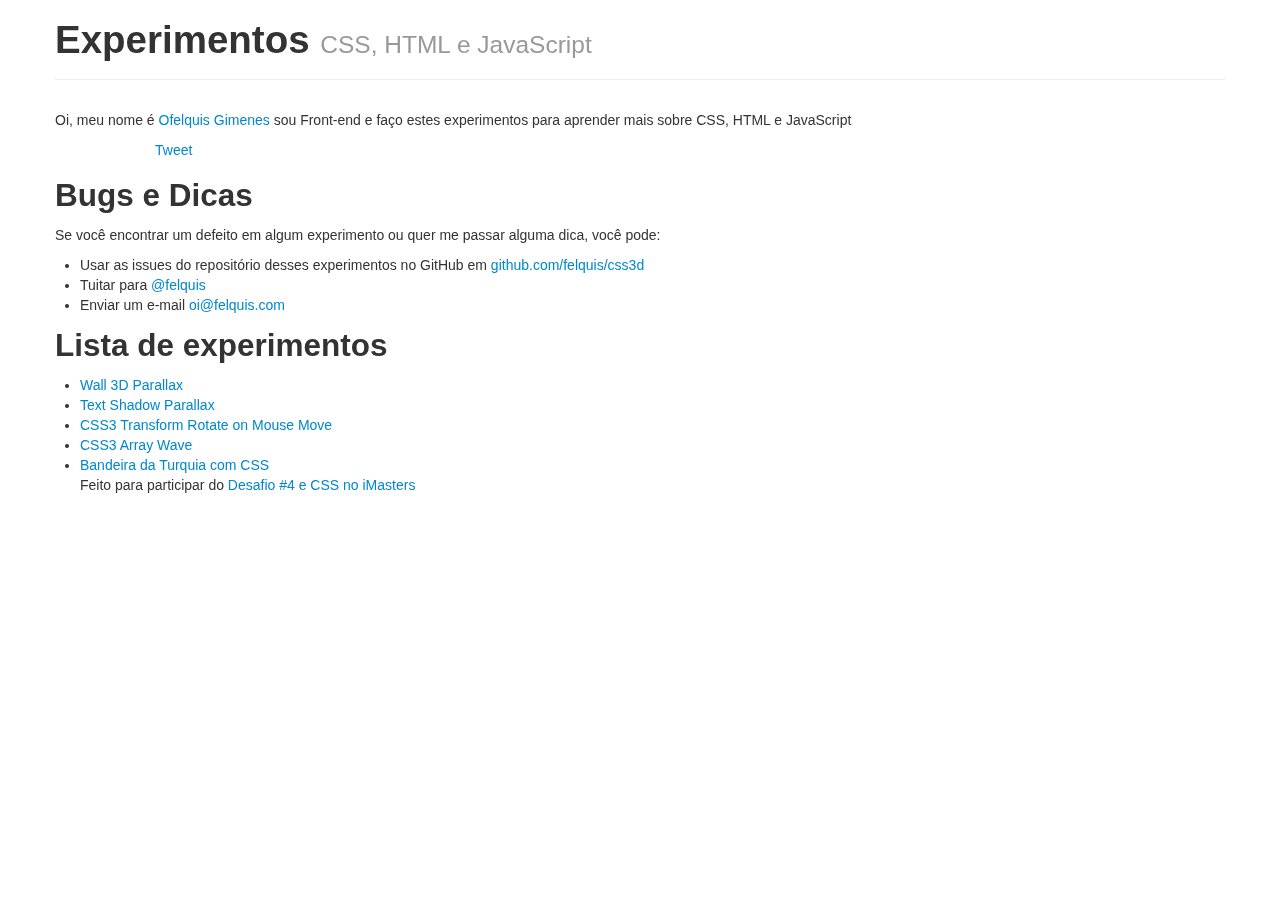
<file: index.html>
<!doctype html>
<html lang="en">
<head>
  <meta charset="UTF-8">
  <title>Experimentos com CSS, HTML e JavaScript</title>
  <meta property="og:title" content="Experimentos com CSS, HTML e JavaScript">
  <meta property="og:type" content="website">
  <meta property="og:url" content="http://felquis.github.io/css3d/">
  <meta property="og:image" content="http://felquis.github.io/css3d/assets/img/facebook.png">
  <meta property="og:site_name" content="Experimentos com CSS, HTML e JavaScript">
  <meta property="og:fb:admins" content="">
  <meta property="og:fb:app_id" content="">
  <meta property="og:email" content="oi@felquis.com">
  <meta property="og:description" content="Oi, meu nome é Ofelquis Gimenes sou Front-end e faço estes experimentos para aprender mais sobre CSS, HTML e JavaScript">
  <meta name="description" content="Oi, meu nome é Ofelquis Gimenes sou Front-end e faço estes experimentos para aprender mais sobre CSS, HTML e JavaScript">
  <link rel="stylesheet" href="assets/css/bootstrap.min.css">
</head>
<body>
  <div class="container">
    <div class="page-header">
      <h1>Experimentos <small>CSS, HTML e JavaScript</small></h1>
    </div>

    <p>Oi, meu nome é <a href="http://felquis.com" target="_blank">Ofelquis Gimenes</a> sou Front-end e faço estes experimentos para aprender mais sobre CSS, HTML e JavaScript</p>

    <div class="row">
      <div class="span1">
        <iframe src="http://ghbtns.com/github-btn.html?user=felquis&amp;repo=css3d&amp;type=watch&amp;count=true"
  allowtransparency="true" frameborder="0" scrolling="0" width="100" height="20"></iframe>
      </div>

      <div class="span1">
        <a href="https://twitter.com/share" class="twitter-share-button" data-url="http://felquis.github.io/css3d/" data-text="Experimentos com CSS, HTML e JavaScript feitos pelo @felquis" data-via="felquis" data-related="felquis" data-hashtags="CSS3">Tweet</a>
        <script>!function(d,s,id){var js,fjs=d.getElementsByTagName(s)[0],p=/^http:/.test(d.location)?'http':'https';if(!d.getElementById(id)){js=d.createElement(s);js.id=id;js.src=p+'://platform.twitter.com/widgets.js';fjs.parentNode.insertBefore(js,fjs);}}(document, 'script', 'twitter-wjs');</script>
      </div>

      <div class="span1">
        <div class="g-plusone" data-size="medium" data-href="http://felquis.github.io/css3d/"></div>
      </div>
    </div>

    <h2>Bugs e Dicas</h2>
    <p>Se você encontrar um defeito em algum experimento ou quer me passar alguma dica, você pode:</p>
    <ul>
      <li>Usar as issues do repositório desses experimentos no GitHub em <a href="http://github.com/felquis/css3d">github.com/felquis/css3d</a></li>
      <li>Tuitar para <a href="http://twitter.com/felquis">@felquis</a></li>
      <li>Enviar um e-mail <a href="mailto:oi@felquis.com">oi@felquis.com</a></li>
    </ul>

    <h2>Lista de experimentos</h2>
    <ul>
      <li>
        <a href="wall3dparallax/index.html">Wall 3D Parallax</a>
      </li>
      <li>
        <a href="text-shadow-parallax/">Text Shadow Parallax</a>
      </li>
      <li>
        <a href="rotateOnMouseMove/index.html">CSS3 Transform Rotate on Mouse Move</a>
      </li>
      <li>
        <a href="array-wave/index.html">CSS3 Array Wave</a>
      </li>
      <li>
        <a href="bandeira-turquia/index.html">Bandeira da Turquia com CSS</a> <br>
        Feito para participar do <a href="http://imasters.com.br/front-end/css/desafio-css-especial-revolucao-resultado-final/" target="_blank">Desafio #4 e CSS no iMasters</a>
      </li>
    </ul>
  </div>

  <script type="text/javascript" src="https://apis.google.com/js/plusone.js"></script>
</body>
</html>
</file>
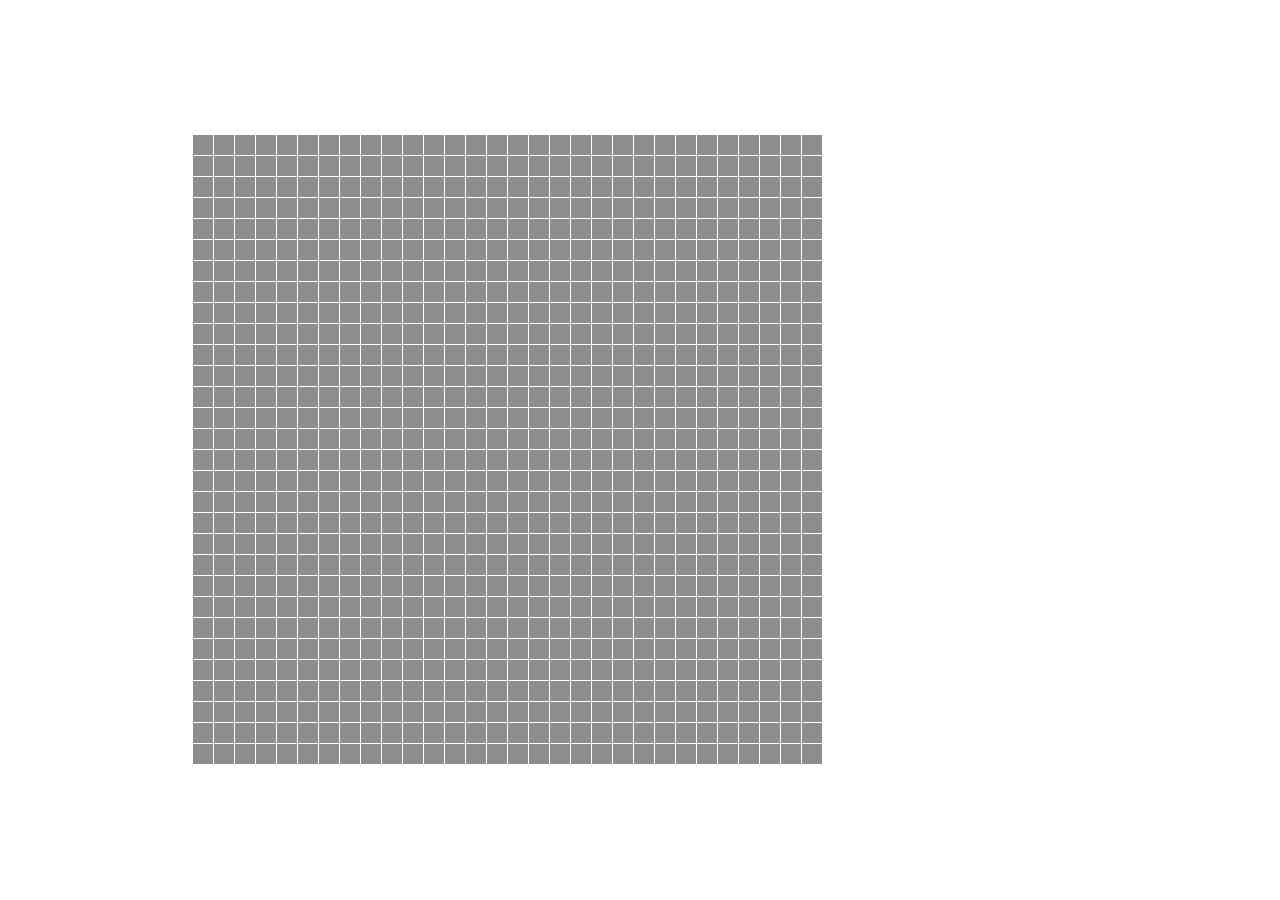
<file: array-wave/index.html>
<!DOCTYPE html>
<!--[if lt IE 7]>      <html class="no-js lt-ie9 lt-ie8 lt-ie7"> <![endif]-->
<!--[if IE 7]>         <html class="no-js lt-ie9 lt-ie8"> <![endif]-->
<!--[if IE 8]>         <html class="no-js lt-ie9"> <![endif]-->
<!--[if gt IE 8]><!--> <html class="no-js"> <!--<![endif]-->
    <head>
        <meta charset="utf-8"/>
        <meta http-equiv="X-UA-Compatible" content="IE=edge,chrome=1"/>
        <title></title>
        <meta name="description" content=""/>
        <meta name="viewport" content="width=device-width"/>

        <link rel="stylesheet" href="styles/main.css"/>
        <script src="scripts/vendor/modernizr.min.js"></script>
    </head>
    <body>
        <div id="canvas" class="canvas">
        <!--
            <div class="principal">
                <div class="line">
                    <div>1</div>
                    <div>2</div>
                    <div>3</div>
                </div>
                <div class="line">
                    <div>1</div>
                    <div>2</div>
                    <div>3</div>
                </div>
                <div class="line">
                    <div>1</div>
                    <div>2</div>
                    <div>3</div>
                </div>
            </div>
        -->
        </div>

        <!--[if lt IE 7]>
            <p class="chromeframe">You are using an outdated browser. <a href="http://browsehappy.com/">Upgrade your browser today</a> or <a href="http://www.google.com/chromeframe/?redirect=true">install Google Chrome Frame</a> to better experience this site.</p>
        <![endif]-->


        <!-- Add your site or application content here -->

        <!-- <script src="//ajax.googleapis.com/ajax/libs/jquery/1.8.0/jquery.min.js"></script> -->
        <script>window.jQuery || document.write('<script src="scripts/vendor/jquery.min.js"><\/script>')</script>
        <script type="text/javascript" src="scripts/main.js"></script>

        <!-- <script>
                var _gaq=[['_setAccount','UA-XXXXX-X'],['_trackPageview']];
                (function(d,t){var g=d.createElement(t),s=d.getElementsByTagName(t)[0];
                g.src=('https:'==location.protocol?'//ssl':'//www')+'.google-analytics.com/ga.js';
                s.parentNode.insertBefore(g,s)}(document,'script'));
            </script>
        -->
    </body>
</html>
</file>
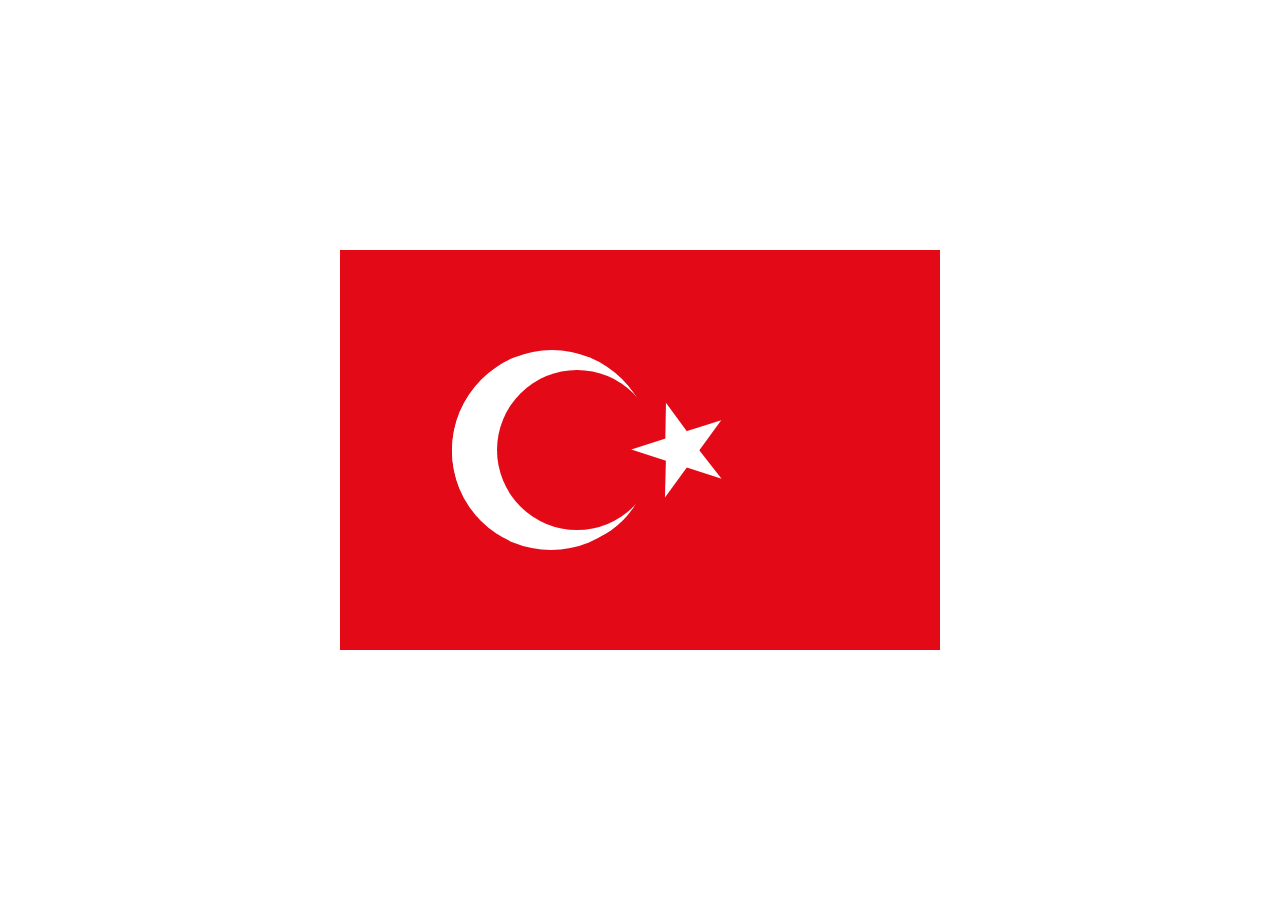
<file: bandeira-turquia/index.html>
<!doctype html>
<html lang="pt-BR">
<head>
    <meta charset="UTF-8">
    <title>Desafio CSS 04</title>
<style>
    body:before,
    .turquia,
    .turquia:before,
    .turquia:after {
        display: block;
    }

    body:before,
    .turquia:before,
    .turquia:after {
        content: "";
    }

    .turquia,
    .turquia:after {
        color: transparent;
        width: 0px;
        height: 0px;
    }

    .turquia {
        top: 182px;
        left: 294px;
        position: relative;
        border-right: 49px solid transparent;
        border-bottom: 33px solid #fff;
        border-left: 46px solid transparent;
        -webkit-transform: rotate(18deg);
        transform: rotate(18deg);
    }

    .turquia:before {
        border-bottom: 40px solid #fff;
        border-left: 13px solid transparent;
        border-right: 14px solid transparent;
        position: absolute;
        height: 0;
        width: 0;
        top: -26px;
        left: -29px;
        -webkit-transform: rotate(-35deg);
        transform: rotate(-35deg);
    }

    .turquia:after {
        position: absolute;
        top: 2px;
        left: -44px;
        border-right: 42px solid transparent;
        border-bottom: 31px solid rgb(255, 255, 255);
        border-left: 45px solid transparent;
        -webkit-transform: rotate(-72deg) scale(1.1);
        transform: rotate(-72deg) scale(1.1);
    }

    html {
        background: #fff;
        height: 100%;

        display: -webkit-box;
        display: -webkit-flex;
        display: flex;

        -webkit-box-align: center;
        -webkit-align-items: center;
        align-items: center;

        -webkit-box-pack: center; -moz-box-pack: center;
        -webkit-justify-content: center;
        justify-content: center
    }

    body {
        margin: 0;
        background: #e30917;
        width: 600px;
        height: 400px;
        position: relative
    }

    body:before {
        position: absolute;
        top: 120px;
        left: 157px;
        border-radius: 50%;
        background: #e30917;
        width: 160px;
        height: 160px;
        box-shadow: -7px 20px 0px -7px #fff, -4px -19px 0px -9px #fff, -26px 0px 0px 19px #fff, -25px -1px 0px 19px #fff, -26px 1px 0px 19px #fff, 2px -15px 0px -11px #fff, -6px 16px 0px -5px #fff;
    }
</style>
</head>
<body>
    <div class="turquia"></div>
</body>
</html>
</file>
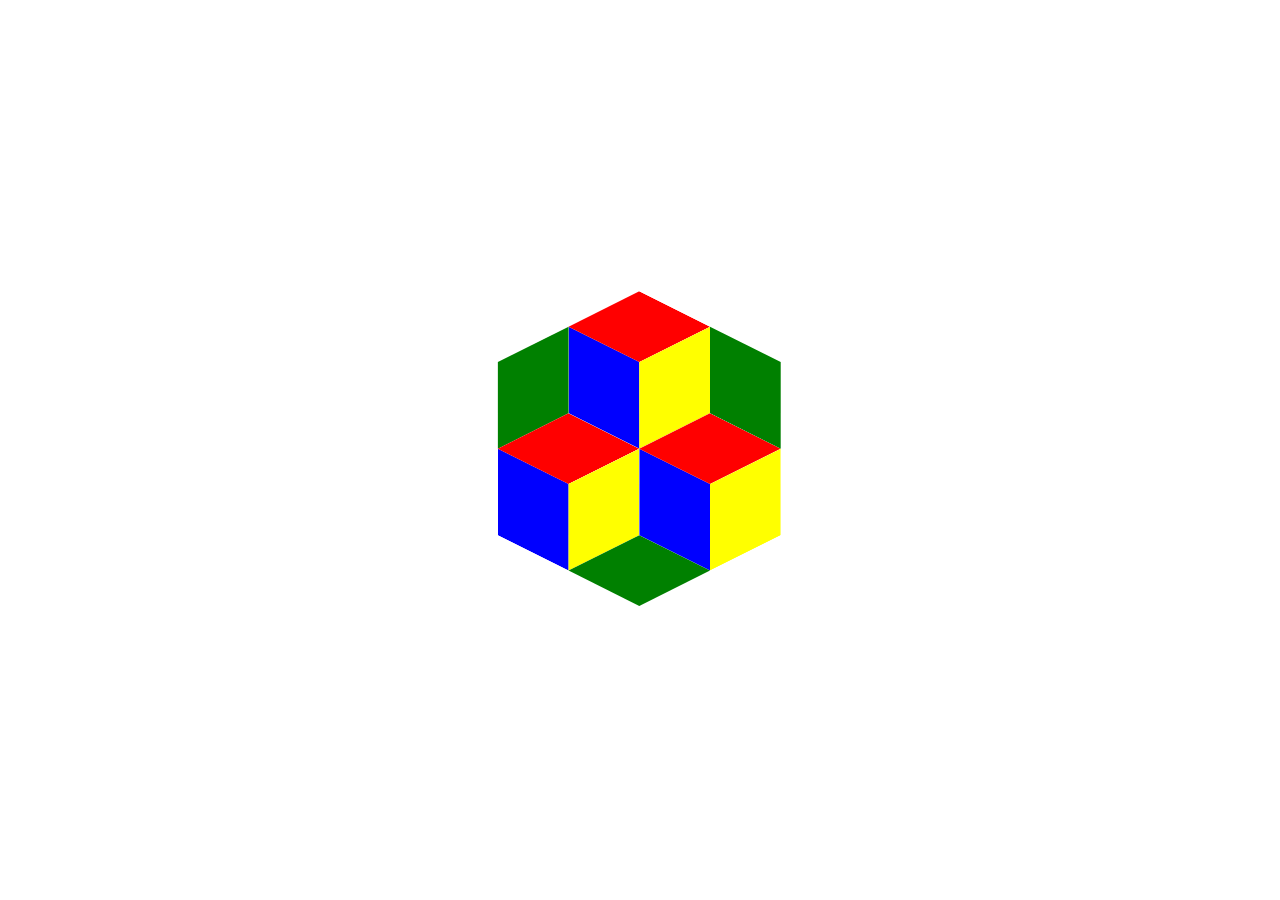
<file: jogo-de-dados/index.html>
<!DOCTYPE html>
<html lang="en">
<head>
  <meta charset="UTF-8">
  <title>Document</title>
  <meta name="viewport" content="width=device-width, initial-scale=1">
  <style type="text/css">
    html,
    body {
      height: 100%;
      width: 100%;
      margin: 0;
      display: flex;
      align-items: center;
      justify-content: center;
    }
    .wrap {
      position: relative;
      width: 200px;
      height: 200px;
      transform-style: preserve-3d;
      transform: rotateX(0deg) rotateY(0deg);
      left: 120px;
      top: -30px;
      animation-name: show-it;
      animation-duration: 1s;
      animation-direction: alternate;
      animation-timing-function: linear;
      animation-iteration-count: 1;
    }
    .cube {
      position: absolute;
      top: 0;
      left: 0;
      width: 50%;
      height: 50%;
      transform-style: preserve-3d;
      transform: rotateX(-30deg) rotateY(45deg);
    }
    .cube div {
      position: absolute;
      width: 100%;
      height: 100%;
    }
    .left {
      transform: rotateY(90deg) translateX(50%) translateZ(-100px);
      background: blue;
    }
    .top {
      transform: rotateX(90deg) translateZ(50px) translateX(-50%) translateY(-50%);
      background: red;
    }
    .right {
      transform: translateZ(0px) translateX(-50%);
      background: yellow;
    }
    .cube:nth-child(2) {
      transform: rotateX(-30deg) rotateY(45deg) translate(0px, 100px) translateZ(100px);
    }
    .cube:nth-child(3) {
      transform: rotateX(-30deg) rotateY(45deg) translate(-100px, 100px);
    }
    .piece {
      position: absolute;
      top: 0;
      left: 0;
      width: 50%;
      height: 50%;
      transform-style: preserve-3d;
      transform: rotateX(0deg) rotateY(0deg);
      background: green;
    }
    .cube:nth-child(1) .piece {
      transform: rotateY(90deg) translate(-50px, 0);
    }
    .cube:nth-child(2) .piece {
      transform: rotateX(90deg) rotateY(0deg) translate(-150px, -50px) translateZ(-50px);
    }
    .cube:nth-child(3) .piece {
      transform: rotateX(0deg) rotateY(0deg) translate(-50px, -100px) translateZ(-100px);
    }
    @keyframes show-it {
      0% {
        transform: rotateX(0deg) rotateY(0deg);
      }
      25% {
        transform: rotateX(0deg) rotateY(15deg);
      }
      75% {
        transform: rotateX(-15deg) rotateY(15deg);
      }
      100% {
        transform: rotateX(0deg) rotateY(0deg);
      }
    }
    .screen-grid {
      position: absolute;
      width: 100%;
      height: 100%;
      display: flex;
      align-items: center;
      justify-content: center;
    }
    .screen-grid:before {
      content: "";
      position: absolute;
      width: 1px;
      height: 100%;
      background: black;
    }
    .screen-grid:after {
      content: "";
      position: absolute;
      width: 100%;
      height: 1px;
      background: black;
    }
  </style>
</head>
<body>
  <div class="wrap">
    <div class="cube">
      <div class="piece"></div>
      <div class="top"></div>
      <div class="right"></div>
      <div class="left"></div>
    </div>
    <div class="cube">
      <div class="piece"></div>
      <div class="top"></div>
      <div class="right"></div>
      <div class="left"></div>
    </div>
    <div class="cube">
      <div class="piece"></div>
      <div class="top"></div>
      <div class="right"></div>
      <div class="left"></div>
    </div>
  </div>
  <!-- <div class="screen-grid"></div> -->
  <script type="text/javascript">
    'use strict';

    var wrap = document.querySelector('.wrap');

    document.body.addEventListener('mousemove', function (event) {
      var halfWidth = window.innerWidth / 2;
      var halfHeight = window.innerHeight / 2;
      var dX = -(halfWidth - event.clientX) * 0.2;
      var dY = (halfHeight - event.clientY) * 0.2;

      wrap.style.transform = 'rotateX(' + dY + 'deg) rotateY(' + dX + 'deg)';
    });
  </script>

  <script>
    (function(i,s,o,g,r,a,m){i['GoogleAnalyticsObject']=r;i[r]=i[r]||function(){
    (i[r].q=i[r].q||[]).push(arguments)},i[r].l=1*new Date();a=s.createElement(o),
    m=s.getElementsByTagName(o)[0];a.async=1;a.src=g;m.parentNode.insertBefore(a,m)
    })(window,document,'script','https://www.google-analytics.com/analytics.js','ga');

    ga('create', 'UA-49459747-5', 'auto');
    ga('send', 'pageview');

  </script>
</body>
</html>
</file>
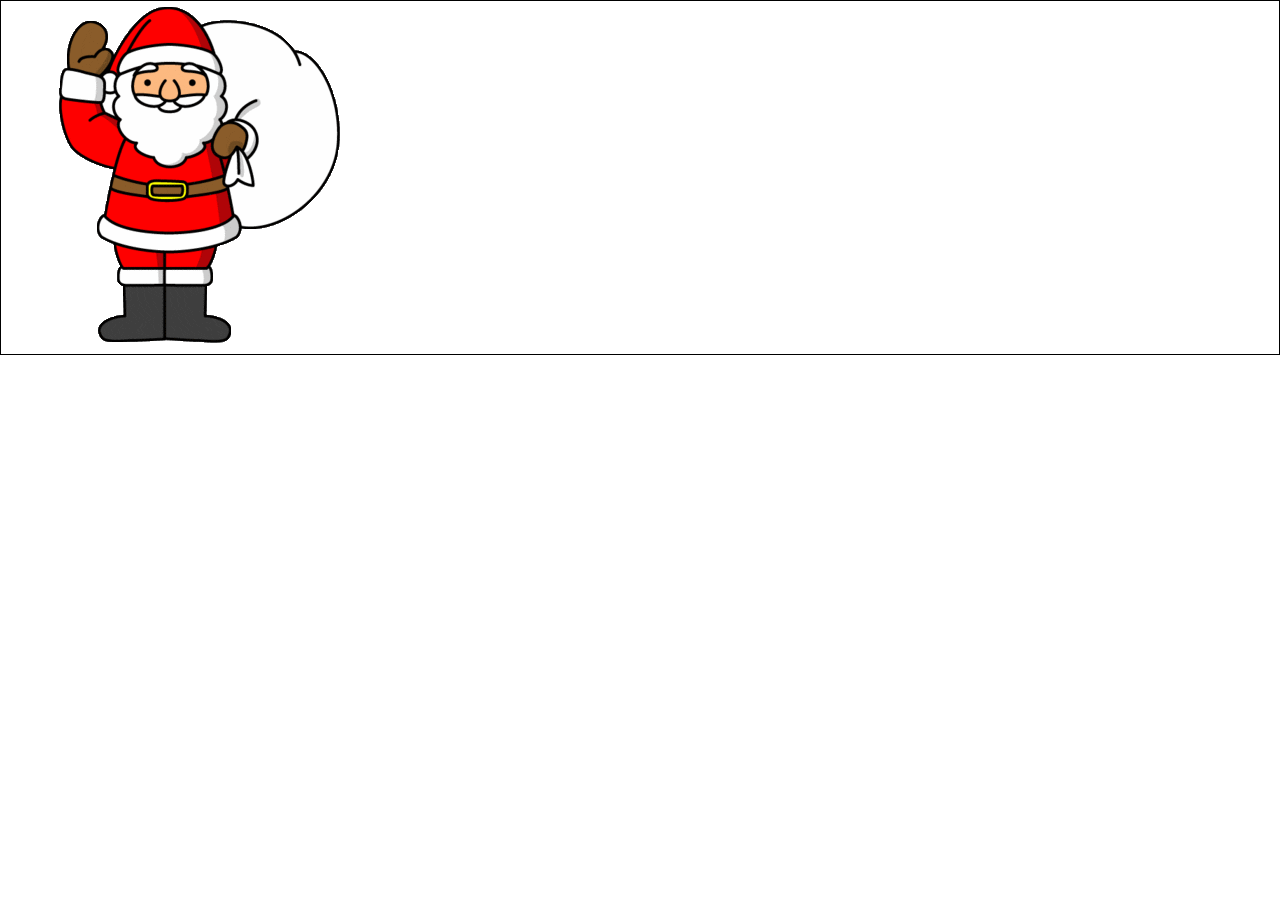
<file: SantaClaus/index.html>
﻿<!DOCTYPE html>
<html lang="pt-BR">
<head>
	<meta charset="UTF-8">
	<title>Santa Claus</title>
	<link rel="stylesheet" href="css/style.css">
</head>
<body>

	<div class="santa-claus">
		
	</div>

	<div class="original">
		<img src="img/santa-claus.gif" alt="">
	</div>
</body>
</html>
</file>
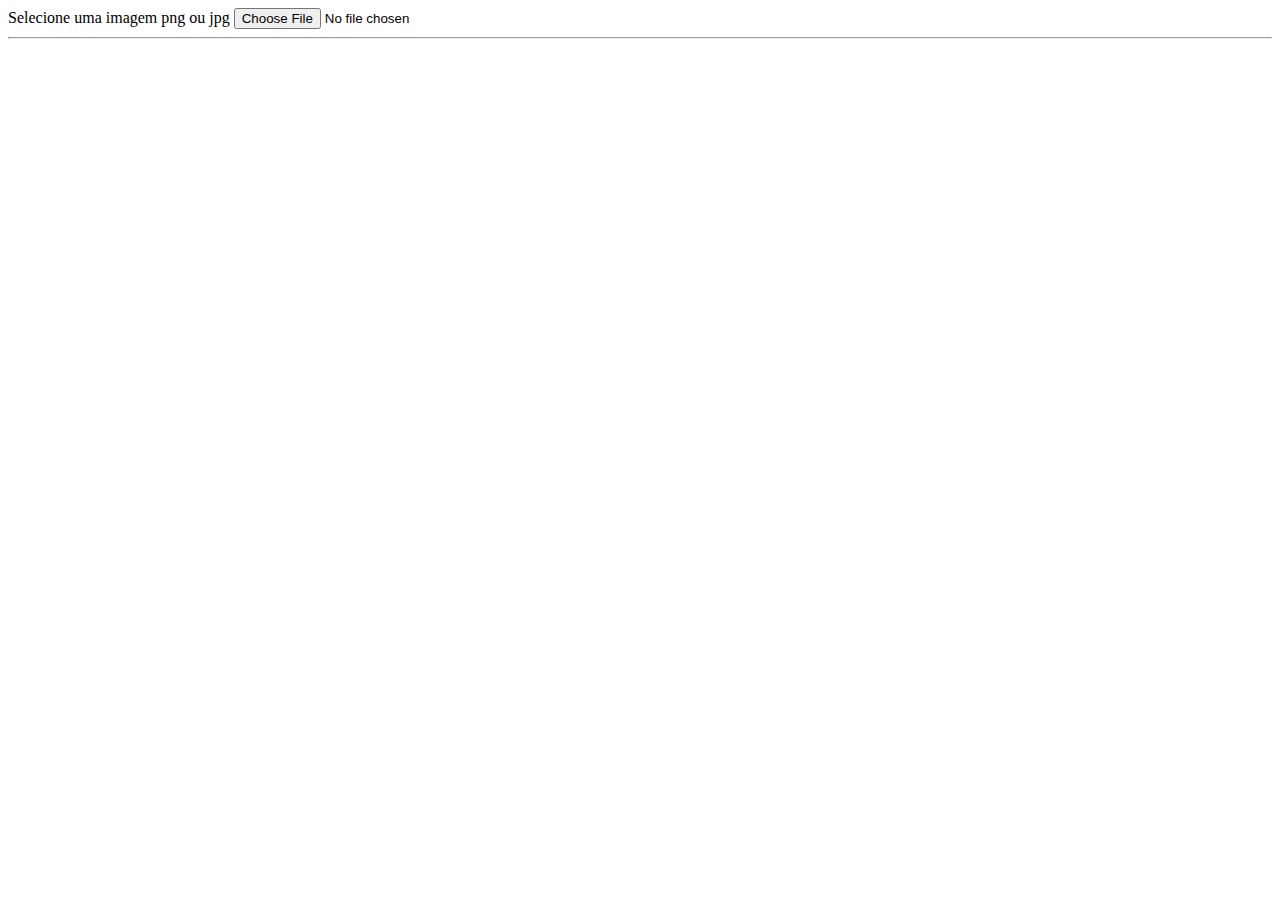
<file: teste-file-system/teste1.html>
<!doctype html>
<html lang="en">
<head>
  <meta charset="UTF-8">
  <title>Document</title>
</head>
<body>
  <label for="input">Selecione uma imagem png ou jpg</label>
  <input id="input" type="file" />

  <hr />

  <div id="result"></div>

  <script src="js/teste1.js"></script>
</body>
</html>
</file>
<file: array-wave/styles/main.css>
/* Will be compiled down to a single stylesheet with your sass files */

body, html, body .canvas {
  padding: 0;
  margin: 0;
  position: absolute;
  width: 100%;
  height: 100%;
  top: 0;
  left: 0;
}

body .canvas {
  position: relative;
  margin: 0 auto;
  overflow: hidden;
  width: 70%;
  height: 70%;
  top: 15%;
}

.principal {
  display: block;
  width: 2000em;
  height: 2000em;
}

.line {
  display: block;
  height: 20px;
  margin: 0 0 1px 0;
}

.line span {
  display: inline-block;
  text-align: center;
  width: 20px;
  height: 20px;
  margin: 0 0 0 1px;
  background-color: rgb(140,140,140);
}

.canvas {
  -webkit-perspective: 500;
}

.principal {
  -webkit-transform-style: preserve-3d;
  -webkit-transform: rotateX(0) rotatey(0);
}

.line .s10 {
  background-color: rgb(0,0,0);
  -webkit-transform: translateZ(50px);
}
.line .s9 {
  background-color: rgb(10,10,10);
  -webkit-transform: translateZ(45px);
}
.line .s8 {
  background-color: rgb(20,20,20);
  -webkit-transform: translateZ(40px);
}
.line .s7 {
  background-color: rgb(30,30,30);
  -webkit-transform: translateZ(35px);
}
.line .s6 {
  background-color: rgb(40,40,40);
  -webkit-transform: translateZ(30px);
}
.line .s5 {
  background-color: rgb(50,50,50);
  -webkit-transform: translateZ(25px);
}
.line .s4 {
  background-color: rgb(60,60,60);
  -webkit-transform: translateZ(20px);
}
.line .s3 {
  background-color: rgb(70,70,70);
  -webkit-transform: translateZ(15px);
}
.line .s2 {
  background-color: rgb(80,80,80);
  -webkit-transform: translateZ(10px);
}
.line .s1 {
  background-color: rgb(90,90,90);
  -webkit-transform: translateZ(5px);
}
.line .s0 {
  background-color: rgb(100,100,100);
  -webkit-transform: translateZ(0px);
}
.line .s-1 {
  background-color: rgb(110,110,110);
}
.line .s-2 {
  background-color: rgb(120,120,120);
}
.line .s-3 {
  background-color: rgb(130,130,130);
}
</file>
<file: SantaClaus/css/style.css>
/*
	12 Dez 2012, 00:32

	Hi, i love you, because 
*/
/* line 17, ../../../../../../../Ruby193/lib/ruby/gems/1.9.1/gems/compass-0.12.2/frameworks/compass/stylesheets/compass/reset/_utilities.scss */
html, body, div, span, applet, object, iframe,
h1, h2, h3, h4, h5, h6, p, blockquote, pre,
a, abbr, acronym, address, big, cite, code,
del, dfn, em, img, ins, kbd, q, s, samp,
small, strike, strong, sub, sup, tt, var,
b, u, i, center,
dl, dt, dd, ol, ul, li,
fieldset, form, label, legend,
table, caption, tbody, tfoot, thead, tr, th, td,
article, aside, canvas, details, embed,
figure, figcaption, footer, header, hgroup,
menu, nav, output, ruby, section, summary,
time, mark, audio, video {
  margin: 0;
  padding: 0;
  border: 0;
  font: inherit;
  font-size: 100%;
  vertical-align: baseline;
}

/* line 22, ../../../../../../../Ruby193/lib/ruby/gems/1.9.1/gems/compass-0.12.2/frameworks/compass/stylesheets/compass/reset/_utilities.scss */
html {
  line-height: 1;
}

/* line 24, ../../../../../../../Ruby193/lib/ruby/gems/1.9.1/gems/compass-0.12.2/frameworks/compass/stylesheets/compass/reset/_utilities.scss */
ol, ul {
  list-style: none;
}

/* line 26, ../../../../../../../Ruby193/lib/ruby/gems/1.9.1/gems/compass-0.12.2/frameworks/compass/stylesheets/compass/reset/_utilities.scss */
table {
  border-collapse: collapse;
  border-spacing: 0;
}

/* line 28, ../../../../../../../Ruby193/lib/ruby/gems/1.9.1/gems/compass-0.12.2/frameworks/compass/stylesheets/compass/reset/_utilities.scss */
caption, th, td {
  text-align: left;
  font-weight: normal;
  vertical-align: middle;
}

/* line 30, ../../../../../../../Ruby193/lib/ruby/gems/1.9.1/gems/compass-0.12.2/frameworks/compass/stylesheets/compass/reset/_utilities.scss */
q, blockquote {
  quotes: none;
}
/* line 103, ../../../../../../../Ruby193/lib/ruby/gems/1.9.1/gems/compass-0.12.2/frameworks/compass/stylesheets/compass/reset/_utilities.scss */
q:before, q:after, blockquote:before, blockquote:after {
  content: "";
  content: none;
}

/* line 32, ../../../../../../../Ruby193/lib/ruby/gems/1.9.1/gems/compass-0.12.2/frameworks/compass/stylesheets/compass/reset/_utilities.scss */
a img {
  border: none;
}

/* line 116, ../../../../../../../Ruby193/lib/ruby/gems/1.9.1/gems/compass-0.12.2/frameworks/compass/stylesheets/compass/reset/_utilities.scss */
article, aside, details, figcaption, figure, footer, header, hgroup, menu, nav, section, summary {
  display: block;
}

/* line 10, ../scss/style.scss */
.original {
  border: 1px solid #000;
}
</file>
